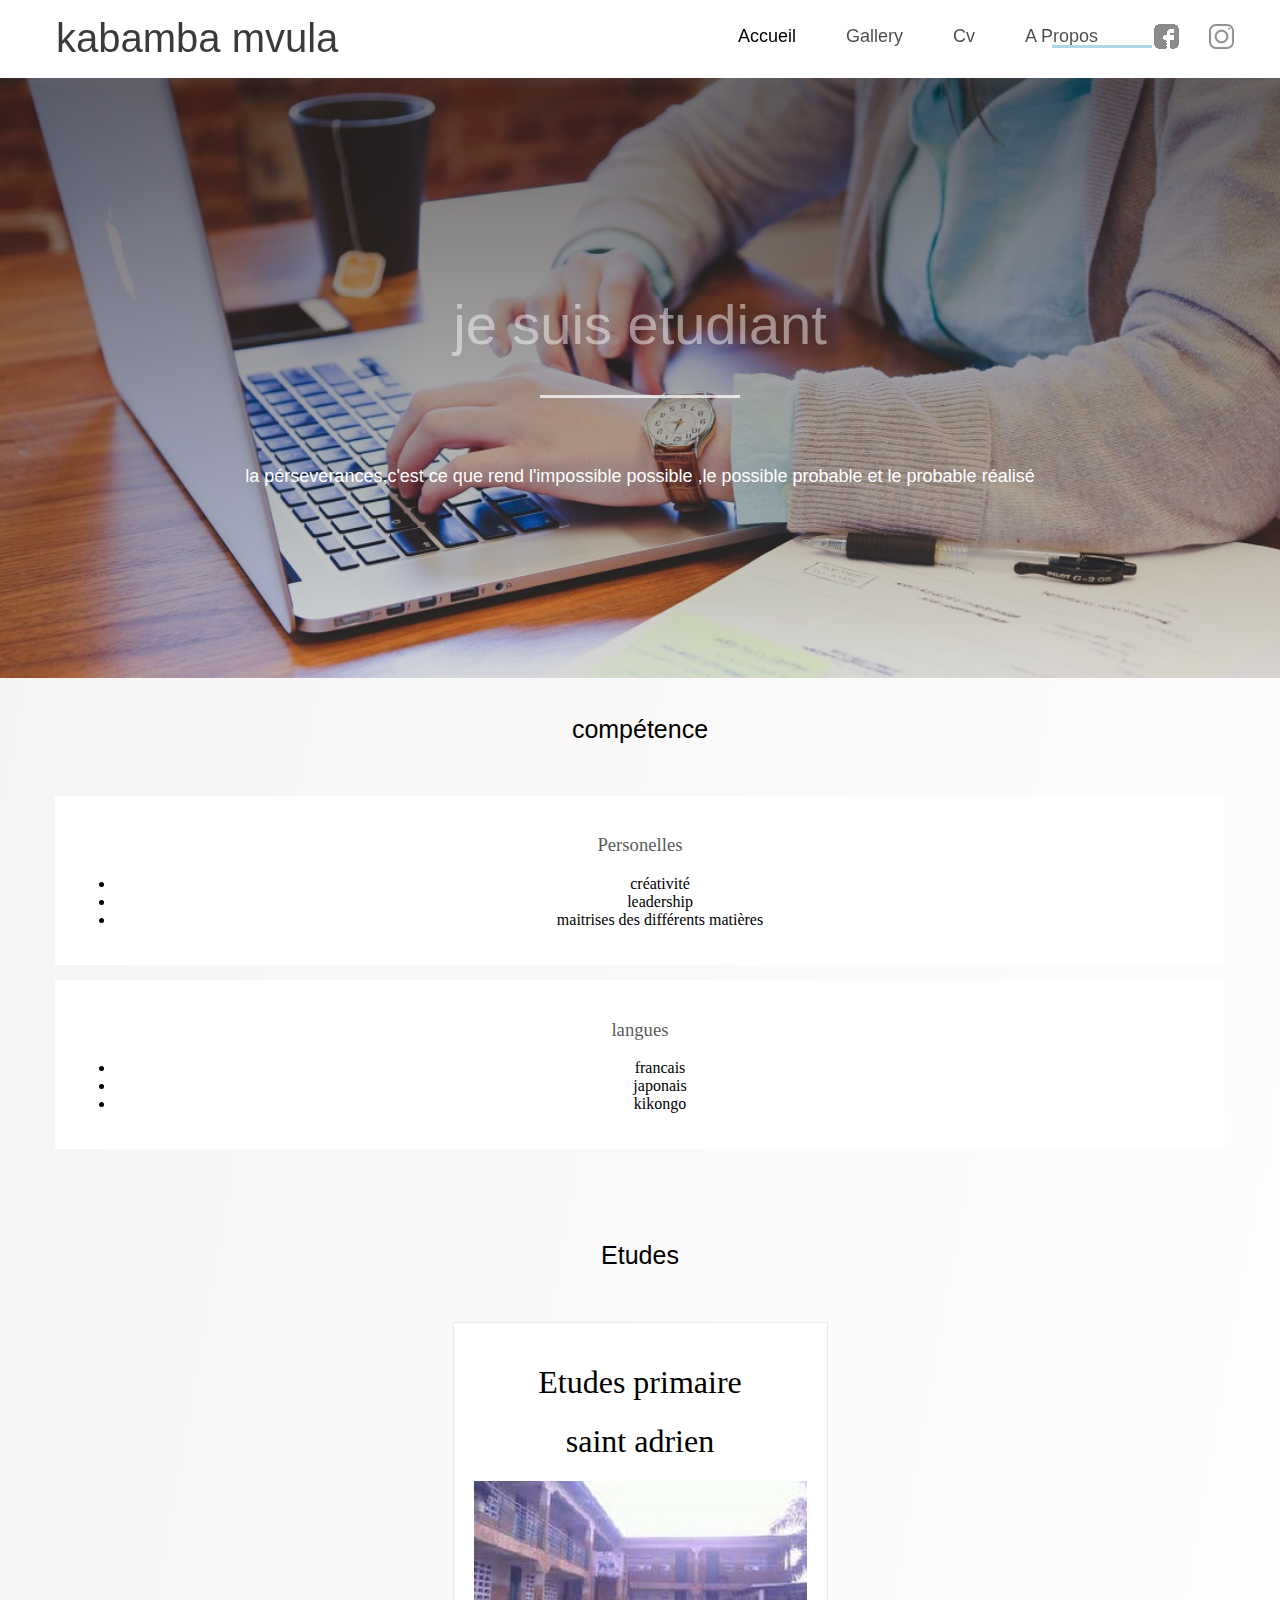
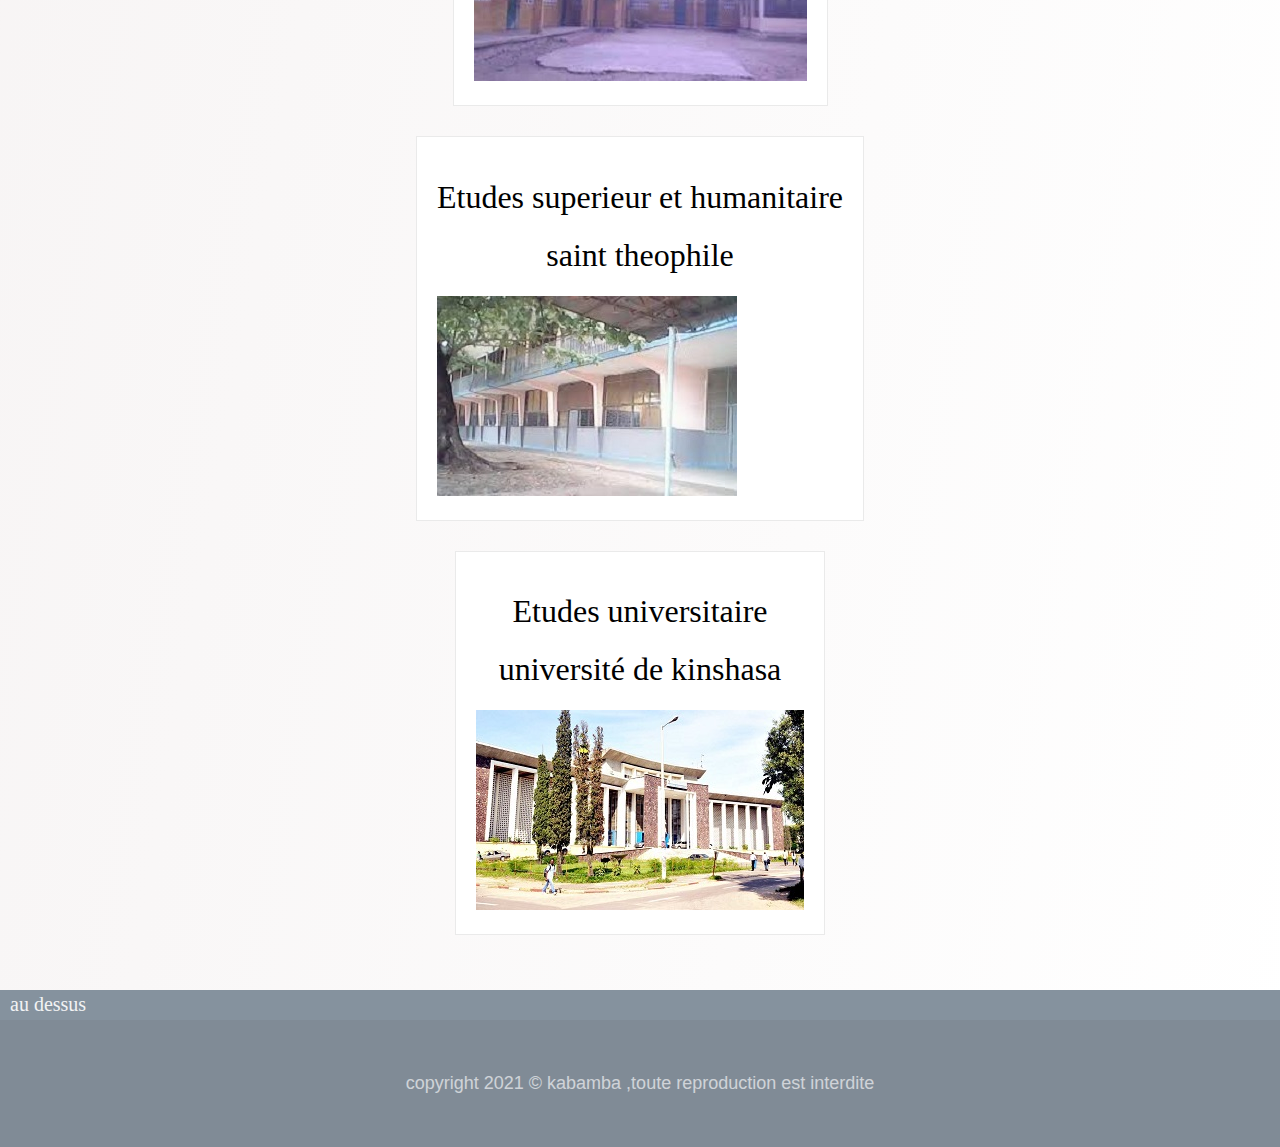
<file: index.html>
<!DOCTYPE html>
<html lang="en">

<head>
    <meta charset="UTF-8">
    <meta http-equiv="X-UA-Compatible" content="IE=edge">
    <meta name="viewport" content="width=device-width, initial-scale=1.0">
    <title>mon site</title>
    <link rel="stylesheet" href="sources/css/style.css">
</head>

<body>

    <!-- header -->
    <div class="header" menu-fixe id="menu">
        <h1 class="logo">kabamba mvula</h1>
        <div class="navbar">
            <div class="nav">
                <ul>
                    <li><a href="index.html" class="active">Accueil</a></li>
                    <li><a href="galery.html">gallery</a></li>
                    <li><a href="moi.html">cv</a></li>
                    <li>
                        <a href="apropos.html">A propos</a></li>
                </ul>
            </div>
            <div class="social">
                <ul>
                    <li>
                        <a href="" title="facebook">
                            <img src="sources/images/facebook.png" alt="facebook">
                        </a>
                    </li>
                    <li>
                        <a href="" title="instagram">
                            <img src="sources/images/instagram.png" alt="instagram">
                        </a>
                    </li>
                </ul>
            </div>
        </div>
    </div>
    <!-- fin header -->

    <!-- background -->
    <div class="background" id="background-1">
        <div class="content">
            <div class="content-title">
                <h1 class="title">je suis etudiant</h1>
                <div class="line"><span></span></div>
            </div>
            <div class="content-background">
                <p>
                    la pérseverances,c'est ce que rend l'impossible possible ,le possible probable et le probable réalisé
                </p>
                <a href="#data"></a>
            </div>

        </div>
    </div>

    <!-- fin background -->

    <!-- competences -->
    <section class="competences">
        <div class="content">
            <div class="content-title">
                <h1 class="title">compétence</h1>
            </div>
            <div class="content-competence">
                <div class="competence-left">
                    <div class="competence">
                        <h3>Personelles</h3>
                        <ul>
                            <li>créativité</li>
                            <li>leadership</li>
                            <li>maitrises des différents matières </li>
                        </ul>
                    </div>
                </div>
                <div class="competence-right">
                    <div class="competence">
                        <h3>langues</h3>
                        <ul>
                            <li>francais</li>
                            <li>japonais</li>
                            <li>kikongo</li>
                        </ul>
                    </div>
                </div>
            </div>
        </div>
    </section>
    <!-- fin competences -->
    <!-- Etudes -->
    <section class="etudes">
        <div class="content">
            <div class="content-title">
                <h1 class="title">Etudes</h1>
            </div>
            <div class="content-etude">
                <div class="etude-left">
                    <div class="etude">
                        <h1>Etudes primaire</h1>
                        <h1>saint adrien</h1>
                        <img src="sources/images/saint-adrien.jpg" alt="">

                    </div>
                </div>
                <div class="etude-right">
                    <div class="etude">
                        <h1>Etudes superieur et humanitaire</h1>
                        <h1>saint theophile</h1>
                        <img src="sources/images/saint-theopile.jpg" alt="">


                    </div>
                </div>
                <div class="etude-center">
                    <div class="etude">
                        <h1>Etudes universitaire</h1>
                        <h1>université de kinshasa</h1>
                        <img src="sources/images/unk.jpg" alt="">

                    </div>
                </div>

            </div>
        </div>
    </section>
    <!-- fin Etudes -->

    <footer class="footer">

        <div class="description">
            <div class="ancres" id="data">
                <a href="#">au dessus</a>
            </div>
            <div class="about">

            </div>
        </div>
        <div class="copy">
            <p>copyright 2021 &copy; kabamba ,toute reproduction est interdite</p>
        </div>
    </footer>

    <script src="sources/js/main.js"></script>
</body>

</html>
</file>
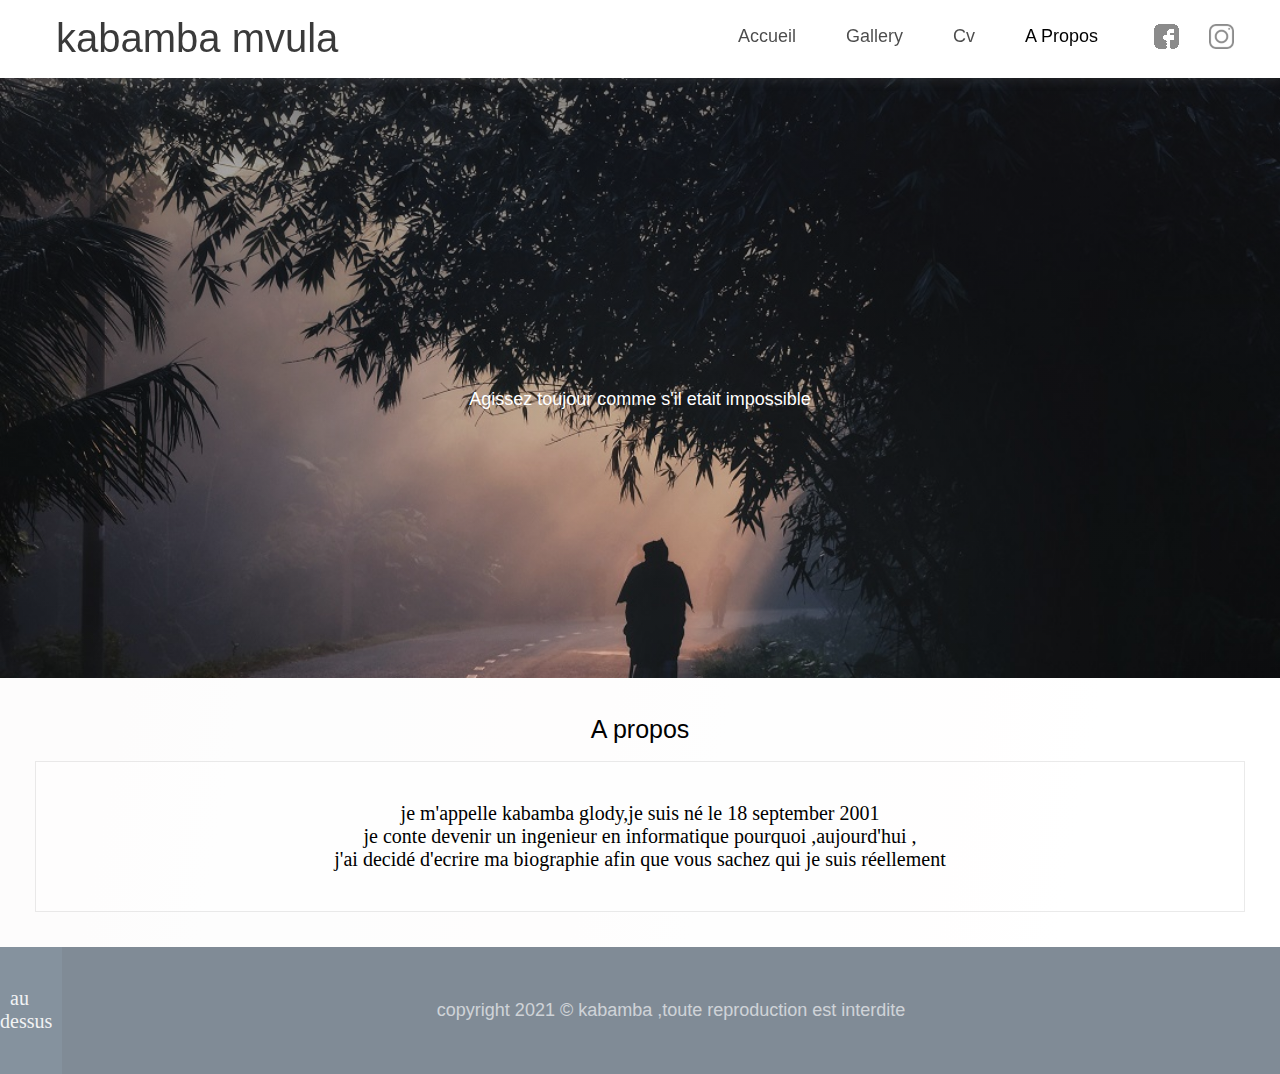
<file: apropos.html>
<!DOCTYPE html>
<html lang="en">

<head>
    <meta charset="UTF-8">
    <meta http-equiv="X-UA-Compatible" content="IE=edge">
    <meta name="viewport" content="width=device-width, initial-scale=1.0">
    <title>mon site</title>
    <link rel="stylesheet" href="sources/css/style.css">
</head>

<body>

    <!-- header -->
    <div class="header" menu-fixe id="menu">
        <h1 class="logo">kabamba mvula</h1>
        <div class="navbar">
            <div class="nav">
                <ul>
                    <li><a href="index.html">Accueil</a></li>
                    <li><a href="galery.html">gallery</a></li>
                    <li><a href="moi.html">cv</a></li>
                    <li>
                        <a href="apropos.html" class="active">A propos</a></li>


                </ul>
            </div>
            <div class="social">
                <ul>
                    <li>
                        <a href="" title="facebook">
                            <img src="sources/images/facebook.png" alt="facebook">
                        </a>
                    </li>
                    <li>
                        <a href="" title="instagram">
                            <img src="sources/images/instagram.png" alt="instagram">
                        </a>
                    </li>
                </ul>
            </div>
        </div>
    </div>
    <!-- fin header -->

    <!-- background -->
    <div class="background" id="background-4">
        <div class="content">
            <div class="content-title">

            </div>
            <div class="content-background">
                <p>
                    Agissez toujour comme s'il etait impossible
                </p>
                <a href="#data"></a>
            </div>

        </div>
    </div>
    <!-- fin background -->
    <section class="apropos">
        <div class="content-title">
            <h1 class="title">A propos</h1>
        </div>
        <div class="apropos-left">

            <p>
                je m'appelle kabamba glody,je suis né le 18 september 2001 <br> je conte devenir un ingenieur en informatique pourquoi ,aujourd'hui ,<br> j'ai decidé d'ecrire ma biographie afin que vous sachez qui je suis réellement
            </p>


        </div>
    </section>

    <footer class="footer">

        <div class="description">
            <div class="ancres" id="data">
                <a href="#">au dessus</a>
            </div>

            <div class="copy">
                <p>copyright 2021 &copy; kabamba ,toute reproduction est interdite</p>
            </div>
    </footer>

    <script src="sources/js/main.js"></script>
</body>

</html>
</file>
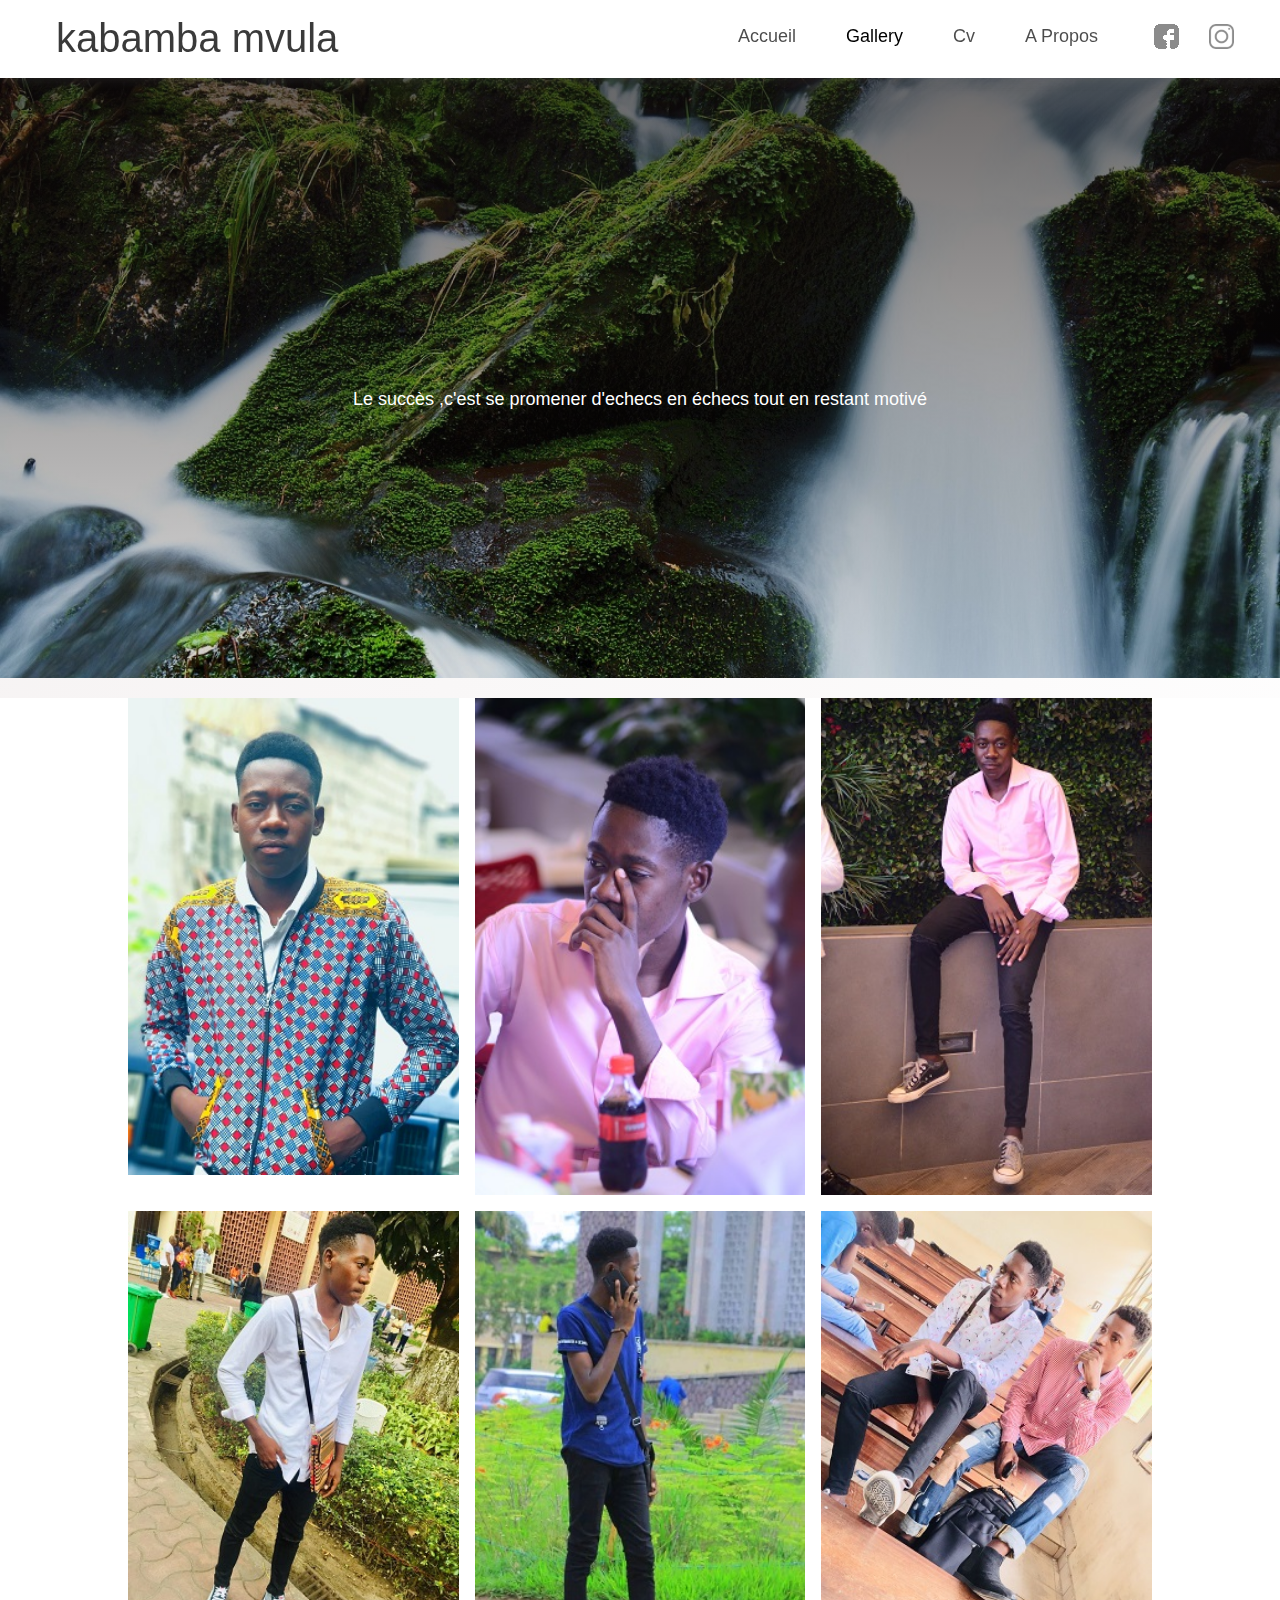
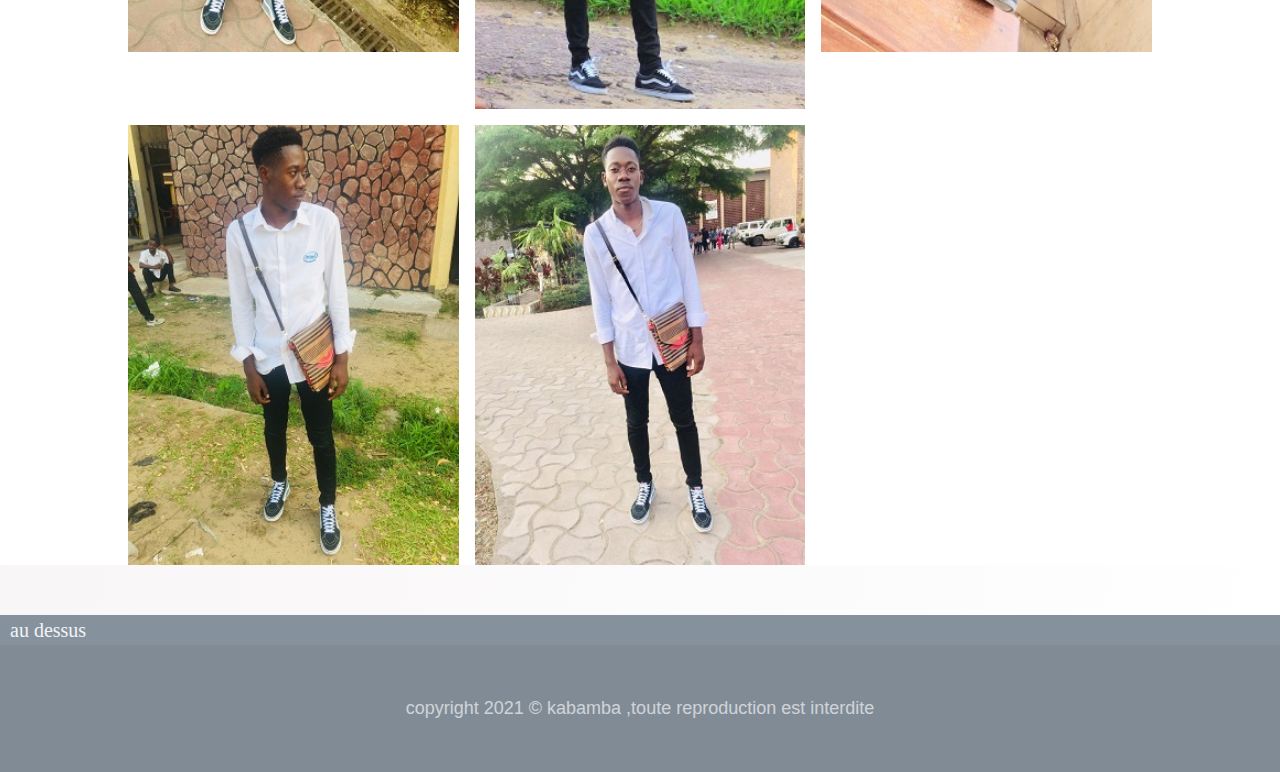
<file: galery.html>
<!DOCTYPE html>
<html lang="en">

<head>
    <meta charset="UTF-8">
    <meta http-equiv="X-UA-Compatible" content="IE=edge">
    <meta name="viewport" content="width=device-width, initial-scale=1.0">
    <title>mon site</title>
    <link rel="stylesheet" href="sources/css/style.css">
</head>

<body>

    <!-- header -->
    <div class="header" menu-fixe>
        <h1 class="logo">kabamba mvula</h1>
        <div class="navbar">
            <div class="nav">
                <ul>
                    <li><a href="index.html">Accueil</a></li>
                    <li><a href="galery.html" class="active">gallery</a></li>
                    <li><a href="moi.html">Cv</a></li>
                    <li>
                        <a href="apropos.html">A propos</a></li>
                </ul>
            </div>
            <div class="social">
                <ul>
                    <li>
                        <a href="" title="facebook">
                            <img src="sources/images/facebook.png" alt="facebook">
                        </a>
                    </li>
                    <li>
                        <a href="" title="instagram">
                            <img src="sources/images/instagram.png" alt="instagram">
                        </a>
                    </li>
                </ul>
            </div>
        </div>
    </div>
    <!-- fin header -->

    <!-- background -->
    <div class="background" id="background-2">
        <div class="content">
            <div class="content-title">
            </div>
            <div class="content-background">
                <p>
                    Le succès ,c'est se promener d'echecs en échecs tout en restant motivé
                </p>

            </div>

        </div>
    </div>

    <!-- fin background -->
    <section class="images">
        <div class="full-img">
            <img src="sources/images/image4.jpg" alt="">
            <span>X</span>
        </div>
        <div class="img-gallery">
            <img src="sources/images/image1.jpg" alt="">
            <img src="sources/images/image2.JPG" alt="">
            <img src="sources/images/image3.JPG" alt="">
            <img src="sources/images/image9.jpg" alt="">
            <img src="sources/images/image5.jpg" alt="">
            <img src="sources/images/image6.JPG" alt="">
            <img src="sources/images/image7.JPG" alt="">
            <img src="sources/images/image8.jpg" alt="">
        </div>
    </section>
    <footer class="footer">

        <div class="description">
            <div class="ancres" id="data">
                <a href="#">au dessus</a>
            </div>
            <div class="about">

            </div>
        </div>
        <div class="copy">
            <p>copyright 2021 &copy; kabamba ,toute reproduction est interdite</p>
        </div>
    </footer>

    <script src="sources/js/main.js"></script>
</body>

</html>
</file>
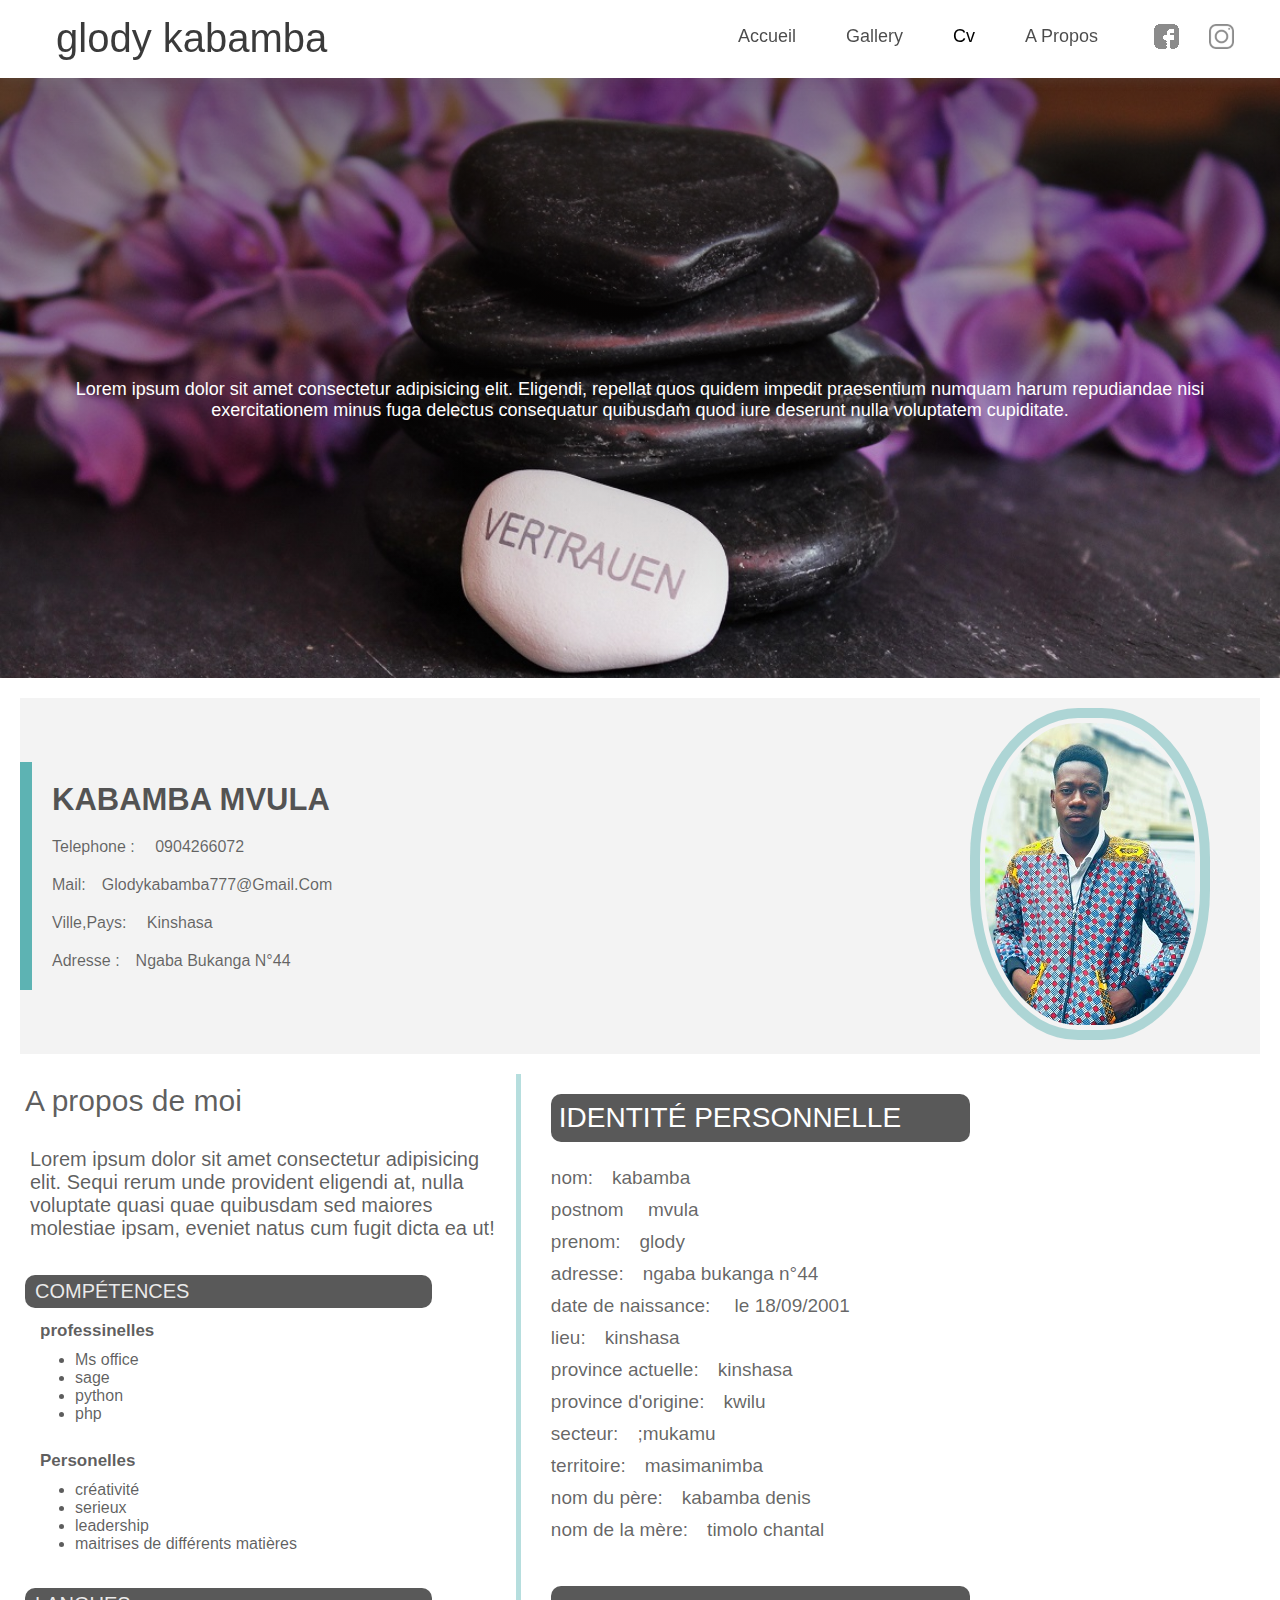
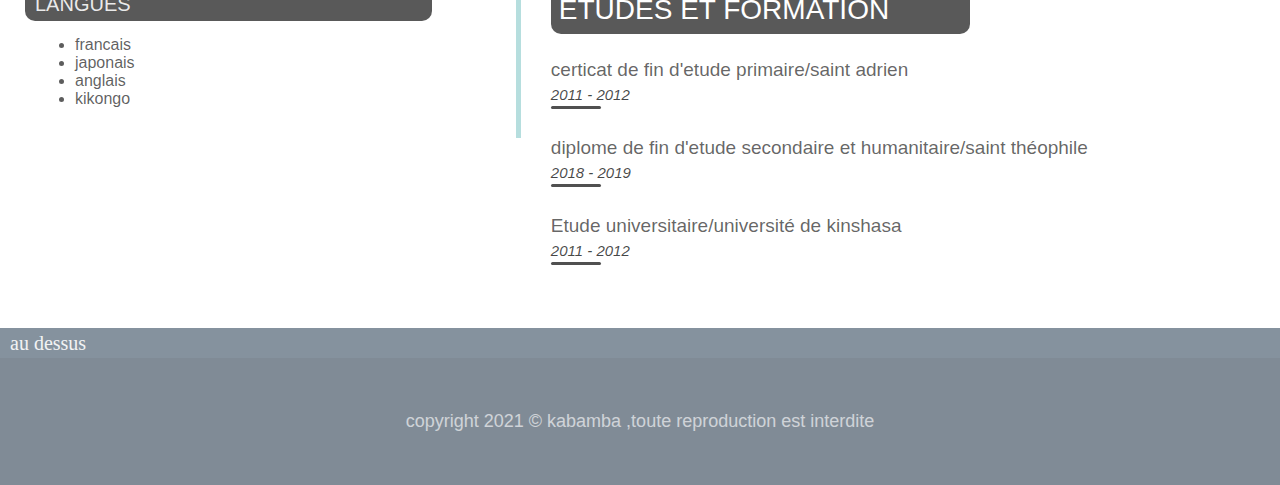
<file: moi.html>
<!DOCTYPE html>
<html lang="en">

<head>
    <meta charset="UTF-8">
    <meta http-equiv="X-UA-Compatible" content="IE=edge">
    <meta name="viewport" content="width=device-width, initial-scale=1.0">
    <title>mon site</title>
    <link rel="stylesheet" href="sources/css/style.css">
</head>

<body>

    <!-- header -->
    <div class="header" menu-fixe>
        <h1 class="logo">glody kabamba</h1>
        <div class="navbar">
            <div class="nav">
                <ul>
                    <li><a href="index.html">Accueil</a></li>
                    <li><a href="galery.html">gallery</a></li>
                    <li><a href="moi.html" class="active">Cv</a></li>
                    <li>
                        <a href="apropos.html">A propos</a></li>

                </ul>
            </div>
            <div class="social">
                <ul>
                    <li>
                        <a href="" title="facebook">
                            <img src="sources/images/facebook.png" alt="facebook">
                        </a>
                    </li>
                    <li>
                        <a href="" title="instagram">
                            <img src="sources/images/instagram.png" alt="instagram">
                        </a>
                    </li>
                </ul>
            </div>
        </div>
    </div>
    <!-- fin header -->

    <!-- background -->
    <div class="background" id="background-3">
        <div class="content">
            <div class="content-title">


            </div>
            <div class="content-background">
                <p>
                    Lorem ipsum dolor sit amet consectetur adipisicing elit. Eligendi, repellat quos quidem impedit praesentium numquam harum repudiandae nisi exercitationem minus fuga delectus consequatur quibusdam quod iure deserunt nulla voluptatem cupiditate.
                </p>

            </div>

        </div>
    </div>

    <!-- fin background -->
    <!-- cv -->
    <section class="cv">
        <div class="header-cv">
            <div class="identity">
                <h1>kabamba mvula</h1>

                <div class="element-identity">telephone :&emsp; 0904266072</div>

                <div class="element-identity">mail:&emsp;glodykabamba777@gmail.com</div>

                <div class="element-identity">ville,pays:&emsp; kinshasa</div>

                <div class="element-identity">adresse :&emsp;ngaba bukanga n°44</div>
            </div>
            <div class="profil">
                <img src="sources/images/cv.jpg" alt="">
            </div>
        </div>
        <div class="description">
            <div class="description-left">
                <div class="about-description-left">
                    <h2>A propos de moi</h2>
                    <p>Lorem ipsum dolor sit amet consectetur adipisicing elit. Sequi rerum unde provident eligendi at, nulla voluptate quasi quae quibusdam sed maiores molestiae ipsam, eveniet natus cum fugit dicta ea ut!

                    </p>

                </div>
                <div class="info-left">
                    <div class="header-info">
                        <h1>compétences</h1>
                    </div>
                    <div class="info-content">
                        <h5>professinelles</h5>
                        <ul>
                            <li>Ms office</li>
                            <li>sage</li>
                            <li>python</li>
                            <li>php</li>

                        </ul>
                    </div>
                    <div class="info-content">
                        <h5>Personelles</h5>
                        <ul>
                            <li>créativité</li>
                            <li>serieux</li>
                            <li>leadership</li>
                            <li>maitrises de différents matières</li>
                        </ul>
                    </div>
                </div>
                <div class="info-left">
                    <div class="header-info">
                        <h1>langues</h1>
                    </div>
                    <div class="info-content">
                        <ul>
                            <li>francais</li>
                            <li>japonais</li>
                            <li>anglais</li>
                            <li>kikongo</li>
                        </ul>
                    </div>
                </div>
            </div>
            <div class="description-right">
                <div class="info-right">
                    <div class="header-info">
                        <h2>identité personnelle</h2>
                    </div>
                    <div class="content-info">
                        <div class="element">nom:&emsp;kabamba</div>
                        <div class="element">postnom &emsp;mvula</div>
                        <div class="element">prenom:&emsp;glody</div>
                        <div class="element">adresse:&emsp;ngaba bukanga n°44</div>
                        <div class="element">date de naissance:&emsp; le 18/09/2001</div>
                        <div class="element">lieu:&emsp;kinshasa</div>
                        <div class="element">province actuelle:&emsp;kinshasa</div>
                        <div class="element">province d'origine:&emsp;kwilu</div>
                        <div class="element">secteur:&emsp;;mukamu</div>
                        <div class="element">territoire:&emsp;masimanimba</div>
                        <div class="element">nom du père:&emsp;kabamba denis</div>
                        <div class="element">nom de la mère:&emsp;timolo chantal</div>
                    </div>
                </div>
                <div class="info-right">
                    <div class="header-info">
                        <h2>Etudes et Formation</h2>
                    </div>
                    <div class="content-info">
                        <h3 class="title">certicat de fin d'etude primaire/saint adrien</h3>
                        <em>2011 - 2012</em>
                        <div class="trait"></div>
                    </div>
                    <div class="content-info">
                        <h3 class="title">diplome de fin d'etude secondaire et humanitaire/saint théophile</h3>
                        <em>2018 - 2019</em>
                        <div class="trait"></div>
                    </div>
                    <div class="content-info">
                        <h3 class="title">Etude universitaire/université de kinshasa</h3>
                        <em>2011 - 2012</em>
                        <div class="trait"></div>
                    </div>
                </div>
            </div>
    </section>
    <!-- fin cv -->

    <footer class="footer">

        <div class="description">
            <div class="ancres" id="data">
                <a href="#">au dessus</a>
            </div>
            <div class="about">

            </div>
        </div>
        <div class="copy">
            <p>copyright 2021 &copy; kabamba ,toute reproduction est interdite</p>
        </div>
    </footer>

    <script src="sources/js/main.js"></script>
</body>

</html>
</file>
<file: sources/css/style.css>
body {
    margin: 0;
    padding: 0;
    background: linear-gradient(100deg, #f6f3f3, #ffffffc5);
}

.menus {
    position: fixed;
    left: 0;
    right: 0;
    top: 0;
}


/* header */

.header {
    position: fixed;
    left: 0;
    right: 0;
    top: 0;
    background: #fff;
    font-family: 'Gill Sans', 'Gill Sans MT', Calibri, 'Trebuchet MS', sans-serif;
    z-index: 10;
    box-shadow: 2px 3px 10px rgba(128, 128, 128, 0.164);
    font-size: 20px;
}

.header::after {
    content: "";
    display: block;
    clear: both;
}

.header .logo {
    float: left;
    margin: 16px;
    padding: 0 40px;
    color: rgba(0, 0, 0, 0.774);
    font-weight: 400;
    animation-name: logo;
    animation-duration: 2s;
    animation-iteration-count: infinite;
    animation-direction: alternate-reverse;
}


/* navbar */

.header .navbar {
    float: right;
}


/* nav */

.header .navbar .nav {
    font-size: 16px;
    float: left;
}

.header .navbar .nav ul {
    list-style-type: none;
    margin: 16;
    padding: 0;
    display: flex;
}

.header .navbar .nav ul li {
    padding: 10px 25px;
}

.header .navbar .nav ul li a {
    text-decoration: none;
    color: #000;
    font-size: 18px;
    font-weight: 500;
    opacity: .70;
    transition: opacity .5s;
    text-transform: capitalize;
}

.header .navbar .nav ul li a:hover {
    opacity: 1;
}

.header .navbar .nav ul li a:hover,
.header .navbar .nav ul li a.active {
    opacity: 1;
}


/* social */

.header .navbar .social {
    float: right;
    margin-right: 15px;
}

.header .navbar .social ul {
    margin: 0;
    padding: 0;
    display: flex;
    list-style-type: none;
    margin: 16px;
}

.header .navbar .social ul li {
    padding: 8px 15px;
}

.header .navbar .social ul li a {
    text-decoration: none;
    color: inherit;
}

.header .navbar .social ul li a img {
    opacity: .45;
    transition: opacity;
}

.header .navbar .social ul li a img:hover {
    opacity: 1;
}

.background {
    height: 600px;
    width: 100%;
    box-sizing: border-box;
}

.background#background-1 {
    background-image: linear-gradient(rgba(17, 12, 12, 0.616), rgba(0, 0, 0, 0.137)), url(../images/student.jpg);
    background-position: center;
    background-repeat: no-repeat;
    background-size: cover;
}

.background#background-1:hover {
    background-image: linear-gradient(rgba(17, 12, 12, 0.438), rgba(0, 0, 0, 0.048)), url(../images/cascade-21749_1920.jpg);
    background-position: center;
    background-repeat: no-repeat;
    background-size: cover;
}

.background#background-2 {
    background-image: linear-gradient(rgba(17, 12, 12, 0.616), rgba(0, 0, 0, 0.137)), url(../images/cascade-21749_1920.jpg);
    background-position: center;
    background-repeat: no-repeat;
    background-size: cover;
}

.background#background-3 {
    background-image: linear-gradient(rgba(17, 12, 12, 0.438), rgba(0, 0, 0, 0.034)), url(../images/balance-1398194.jpg);
    background-position: center;
    background-repeat: no-repeat;
    background-size: cover;
}

.background#background-4 {
    background-image: linear-gradient(rgba(17, 12, 12, 0.363), rgba(0, 0, 0, 0.055)), url(../images/walking-6580711.jpg);
    background-position: center;
    background-repeat: no-repeat;
    background-size: cover;
}

.background .content {
    padding: 15px;
    display: flex;
    justify-content: center;
    align-items: center;
    height: 100%;
    flex-direction: column;
}

.background .content .content-title {
    margin-bottom: 20px;
}

.background .content .content-title .title {
    color: rgba(255, 255, 255, 0.473);
    font-family: 'Gill Sans', 'Gill Sans MT', Calibri, 'Trebuchet MS', sans-serif;
    font-size: 56px;
    font-weight: 500;
}

.background .content .content-title .line {
    background: rgba(255, 255, 255, 0.74);
    height: 3px;
    width: 200px;
    margin: 10px auto;
}

.background .content .content-title .line span {
    display: block;
    height: 3px;
    width: 100px;
    background: lightblue;
    margin: auto;
}

.background .content .content-background {
    padding: 20px;
    text-align: center;
}

.background .content .content-background p {
    color: #fff;
    font-weight: 400;
    font-family: 'Gill Sans', 'Gill Sans MT', Calibri, 'Trebuchet MS', sans-serif;
    font-size: 18px;
    margin-bottom: 25px;
}


/* competences */

.competences {
    width: 100%;
    display: block;
    height: auto;
}

.competences .content {
    padding: 20px;
}

.competences .content .content-title {
    text-align: center;
}

.competences .content .content-title .title {
    font-size: 25px;
    color: #000;
    font-family: 'Gill Sans', 'Gill Sans MT', Calibri, 'Trebuchet MS', sans-serif;
    font-weight: 500;
}

.competences .content .content-title .line {
    margin: 10px auto;
    background: gray;
    height: 2px;
    width: 15px;
}

.competences .content .content-competence {
    width: 100%;
    padding: 20px;
    display: flex;
    justify-content: space-between;
    box-sizing: border-box;
}

.competences .content .content-competence .competence {
    padding: 20px;
    margin: 15px;
    background: #fff;
}

.competences .content .content-competence h3 {
    text-align: center;
    color: #000;
    opacity: .65;
    font-weight: 500;
}

.competences .content .content-competence ul li {
    text-align: center;
}


/* etudes */

.etudes {
    width: 100%;
    display: block;
    height: auto;
}

.etudes .content {
    padding: 20px;
}

.etudes .content .content-title {
    text-align: center;
}

.etudes .content .content-title .title {
    font-size: 25px;
    color: #000;
    font-family: 'Gill Sans', 'Gill Sans MT', Calibri, 'Trebuchet MS', sans-serif;
    font-weight: 500;
}

.etudes .content .content-title .line {
    margin: 10px auto;
    background: gray;
    height: 2px;
    width: 15px;
}

.etudes .content .content-etude {
    width: 100%;
    padding: 20px;
    display: flex;
    justify-content: space-between;
    box-sizing: border-box;
}

.etudes .content .content-etude .etude {
    padding: 20px;
    margin: 15px;
    background: #fff;
    border: 1px solid rgba(0, 0, 0, 0.082);
    color: #000;
}

.etudes .content .content-etude h1 {
    text-align: center;
    color: #000;
    font-weight: 500;
}

.etudes .content .content-etude p {
    padding: 10px;
    color: #000;
    font-size: 20px;
}


/* fin etudes */


/* footer */

.footer {
    width: 100%;
    background: #85929e;
    box-sizing: border-box;
}

.footer .description {
    display: flex;
    justify-content: center;
    align-items: center;
}

.footer .description .ancres {
    flex: 2;
}

.footer .description .ancres a {
    text-align: center;
    text-decoration: none;
    color: #f2f3f4;
    padding: 10px;
    font-size: 20px;
    transition: background .3S;
}

.footer .description .ancres a:hover {
    color: rgba(0, 0, 0, 0.699);
    background: #85929e;
}

.footer .description .about {
    flex: 8;
    padding: 15px;
}

.footer .description .about h1 {
    text-align: center;
    font-weight: 500;
    font-family: 'Gill Sans', 'Gill Sans MT', Calibri, 'Trebuchet MS', sans-serif;
    color: #c5c5c5;
    opacity: .80;
    font-size: 40px;
}

.footer .description .about p {
    padding: 14px;
    font-family: 'Gill Sans', 'Gill Sans MT', Calibri, 'Trebuchet MS', sans-serif;
    color: #000;
    opacity: .70;
    line-height: 1.60;
}

.footer .copy {
    width: 100%;
    text-align: center;
    padding: 20px 0;
    background: #808b96;
}

.footer .copy p {
    padding: 15px;
    color: #eaecee;
    opacity: .75;
    font-family: 'Gill Sans', 'Gill Sans MT', Calibri, 'Trebuchet MS', sans-serif;
    font-weight: 500;
    font-size: 18px;
}


/* gallery */


/* images */

.images {
    width: 100%;
    height: auto;
    background: #fff;
    box-sizing: border-box;
}

.images .img-gallery {
    width: 80%;
    margin: 20px auto 50px;
    display: grid;
    grid-template-columns: repeat(auto-fit, minmax(250px, 1fr));
    grid-gap: 1em;
}

.images .img-gallery img {
    width: 100%;
}

.images .img-gallery img:nth-child(even):hover {
    transform: scale(.8) rotate(15deg);
    cursor: pointer;
    border-radius: 10px;
}

.images .img-gallery img:nth-child(odd):hover {
    transform: scale(.8) rotate(-15deg);
    cursor: pointer;
    border-radius: 10px;
}

.images .full-img {
    width: 100%;
    height: 100vh;
    background: rgba(0, 0, 0, 0.8);
    display: flex;
    justify-content: center;
    align-items: center;
    position: fixed;
    top: 0;
    visibility: hidden;
}

.images .full-img img {
    width: 90%;
    max-width: 500px;
    margin-top: 2rem;
}

span {
    font-size: 40px;
    color: #fff;
    cursor: pointer;
    position: absolute;
    top: 5%;
    right: 10%;
    z-index: 100;
}


/* fin images */


/* fin gallery */

@media screen and (max-width:750px) {
    .header .logo {
        float: none;
        text-align: center;
    }
    .header .navbar {
        float: none;
    }
    .competences .content .content-competence {
        display: block;
        width: 100%;
    }
}

@media screen and (max-width:570px) {
    .header .navbar .nav,
    .header .navbar .social {
        float: none;
    }
    .header .navbar {
        display: flex;
        justify-content: center;
        align-items: center;
        flex-direction: column;
    }
    .background .content .content-title .title {
        color: rgba(255, 255, 255, 0.473);
        font-family: 'Gill Sans', 'Gill Sans MT', Calibri, 'Trebuchet MS', sans-serif;
        font-size: 45px;
        font-weight: 500;
    }
    .background .content .content-title .line {
        background: rgba(255, 255, 255, 0.74);
        height: 3px;
        width: 180px;
        margin: 10px auto;
    }
    .background .content .content-title .line span {
        display: block;
        height: 3px;
        width: 90px;
        background: lightblue;
        margin: auto;
    }
    .background .content .content-background a:hover {
        background-color: rgba(0, 0, 0, 0.281);
    }
}


/* cv */

.cv {
    width: 100%;
    background: #fff;
    box-sizing: border-box;
    padding: 20px;
}

.cv .header-cv {
    width: 100%;
    height: auto;
    background: #f3f3f3;
    display: flex;
    justify-content: space-between;
    align-items: center;
}

.cv .header-cv .identity {
    border-left: 12px solid rgba(0, 139, 139, 0.616);
    padding: 10px;
}

.cv .header-cv .identity h1 {
    font-family: 'Gill Sans', 'Gill Sans MT', Calibri, 'Trebuchet MS', sans-serif;
    font-weight: 600;
    color: rgba(0, 0, 0, 0.658);
    font-size: 31px;
    text-transform: uppercase;
    margin: 10px;
}

.cv .header-cv .identity .element-identity {
    padding: 10px;
    color: rgba(0, 0, 0, 0.596);
    font-family: 'Gill Sans', 'Gill Sans MT', Calibri, 'Trebuchet MS', sans-serif;
    font-weight: 300;
    text-transform: capitalize;
}

.cv .header-cv .profil {
    padding: 10px;
}

.cv .header-cv .profil img {
    margin: 0 40px;
    border-radius: 45%;
    border: 10px solid rgba(0, 139, 139, 0.288);
    padding: 5px;
}


/* description */

.cv .description {
    width: 100%;
    margin: 20px 0;
}

.description::after {
    content: "";
    display: flex;
    clear: both;
}

.description .description-left {
    float: left;
    width: 40%;
    border-right: 5px solid rgba(0, 139, 139, 0.288);
}

.description .description-left .about-description-left h2 {
    color: rgba(0, 0, 0, 0.637);
    font-weight: 300;
    font-family: 'Gill Sans', 'Gill Sans MT', Calibri, 'Trebuchet MS', sans-serif;
    font-size: 30px;
    margin: 10px 5px;
}

.description .description-left .about-description-left p {
    color: rgba(0, 0, 0, 0.637);
    font-weight: 400;
    font-family: 'Gill Sans', 'Gill Sans MT', Calibri, 'Trebuchet MS', sans-serif;
    padding: 10px;
    font-size: 20px;
}

.description .description-left .info-left {
    margin: 10px 0;
    padding: 5px;
    width: 100%;
    height: auto;
}

.description .description-left .info-left .info-content {
    padding: 5px 10px;
}

.description .description-left .info-left .info-content h5 {
    font-family: 'Gill Sans', 'Gill Sans MT', Calibri, 'Trebuchet MS', sans-serif;
    color: rgba(0, 0, 0, 0.637);
    margin: 8px 5px;
    font-size: 17px;
}

.description .description-left .info-left .info-content ul {
    margin: 10px 0;
}

.description .description-left .info-left .info-content ul li {
    color: rgba(0, 0, 0, 0.637);
    font-family: 'Gill Sans', 'Gill Sans MT', Calibri, 'Trebuchet MS', sans-serif;
}

.description .description-left .info-left .header-info {
    width: 80%;
    background: rgba(0, 0, 0, 0.651);
    padding: 5px;
    border-radius: 10px;
}

.description .description-left .info-left .header-info h1 {
    font-weight: 300;
    font-family: 'Gill Sans', 'Gill Sans MT', Calibri, 'Trebuchet MS', sans-serif;
    font-size: 20px;
    margin: 0;
    margin-left: 5px;
    text-transform: uppercase;
    color: rgba(255, 255, 255, 0.884);
}

.description .description-right {
    float: right;
    width: 58%;
}

.description .description-right .info-right {
    padding: 10px;
    display: flex;
    justify-content: center;
    flex-direction: column;
}

.description .description-right .info-right .header-info {
    background: rgba(0, 0, 0, 0.651);
    width: 60%;
    border-radius: 10px;
    margin: 10px 0;
}

.cv .description .description-right .info-right .header-info h2 {
    font-family: 'Gill Sans', 'Gill Sans MT', Calibri, 'Trebuchet MS', sans-serif;
    font-weight: 200;
    font-size: 28px;
    margin: 8px;
    text-transform: uppercase;
    color: #fff;
}

.description .description-right .info-right .content-info {
    display: flex;
    flex-direction: column;
    margin: 10px 0;
}

.description .description-right .info-right .content-info .element {
    font-size: 19px;
    font-weight: 100;
    font-family: 'Gill Sans', 'Gill Sans MT', Calibri, 'Trebuchet MS', sans-serif;
    color: rgba(0, 0, 0, 0.61);
    padding: 5px 0;
}

.info-right .content-info .title {
    font-size: 19px;
    font-family: 'Gill Sans', 'Gill Sans MT', Calibri, 'Trebuchet MS', sans-serif;
    font-weight: 400;
    color: rgba(0, 0, 0, 0.61);
    margin: 5px 0;
}

.info-right .content-info em {
    font-size: 15px;
    font-weight: 200;
    font-family: 'Lucida Sans', 'Lucida Sans Regular', 'Lucida Grande', 'Lucida Sans Unicode', Geneva, Verdana, sans-serif;
    color: rgba(0, 0, 0, 0.719);
}

.info-right .content-info .trait {
    margin: 3px 0;
    display: block;
    width: 50px;
    height: 3px;
    background: #505050;
    border-radius: 40px;
}


/* fin description */


/* apropos */

.apropos {
    width: 100%;
    background: rgba(255, 255, 255, 0.712);
    box-sizing: border-box;
    padding: 20px;
}

.apropos .content-title {
    text-align: center;
}

.apropos .content-title .title {
    font-size: 25px;
    color: #000;
    font-family: 'Gill Sans', 'Gill Sans MT', Calibri, 'Trebuchet MS', sans-serif;
    font-weight: 500;
}

.apropos .apropos-left {
    padding: 20px;
    margin: 15px;
    background: rgba(255, 255, 255, 0.452);
    border: 1px solid rgba(0, 0, 0, 0.082);
    color: #000;
    justify-content: center;
    align-items: center;
}

.apropos .apropos-left p {
    text-align: center;
    font-family: 300;
    font-size: 20px;
    color: #000;
}


/* fin apropos */

@media screen and (max-width:900px) {
    .competences .content .content-competence {
        display: block;
        width: 100%;
    }
    .etudes .content .content-etude {
        flex-direction: column;
    }
}

@media screen and (max-width:548px) {
    .etudes .content .content-etude {
        display: block;
    }
    .competences .content .content-competence {
        display: flex;
    }
}

@media screen and (max-width:1255px) {
    .etudes .content .content-etude {
        flex-direction: column;
        justify-content: center;
        align-items: center;
    }
    .competences .content .content-competence {
        display: block;
        width: 100%;
    }
}

@media screen and (max-width:1370px) {
    .etudes .content .content-etude {
        flex-direction: column;
        justify-content: center;
        align-items: center;
    }
    .competences .content .content-competence {
        display: block;
        width: 100%;
    }
}

@media screen and (max-width:539px) {
    .footer .description {
        width: 100%;
        flex-direction: column;
    }
    .footer .description .ancres {
        order: 2;
        margin: 30px 0;
    }
    .footer .description .about {
        order: 1;
    }
    .footer .copy p {
        padding: 15px;
        color: #f2f3f4;
        opacity: .75;
        font-family: 'Gill Sans', 'Gill Sans MT', Calibri, 'Trebuchet MS', sans-serif;
        font-weight: 500;
        font-size: 15px;
    }
    .footer .description .about p {
        padding: 15px;
        font-family: 'Gill Sans', 'Gill Sans MT', Calibri, 'Trebuchet MS', sans-serif;
        color: #000;
        opacity: .68;
        line-height: 1.85;
        font-size: 17px;
    }
}

@media screen and (max-width:760px) {
    .cv .header-cv {
        flex-direction: column;
    }
    .description {
        display: flex;
        justify-content: center;
        align-items: center;
        flex-direction: column;
    }
    .description .description-left,
    .description .description-right {
        float: none;
        width: 80%;
    }
}
</file>
